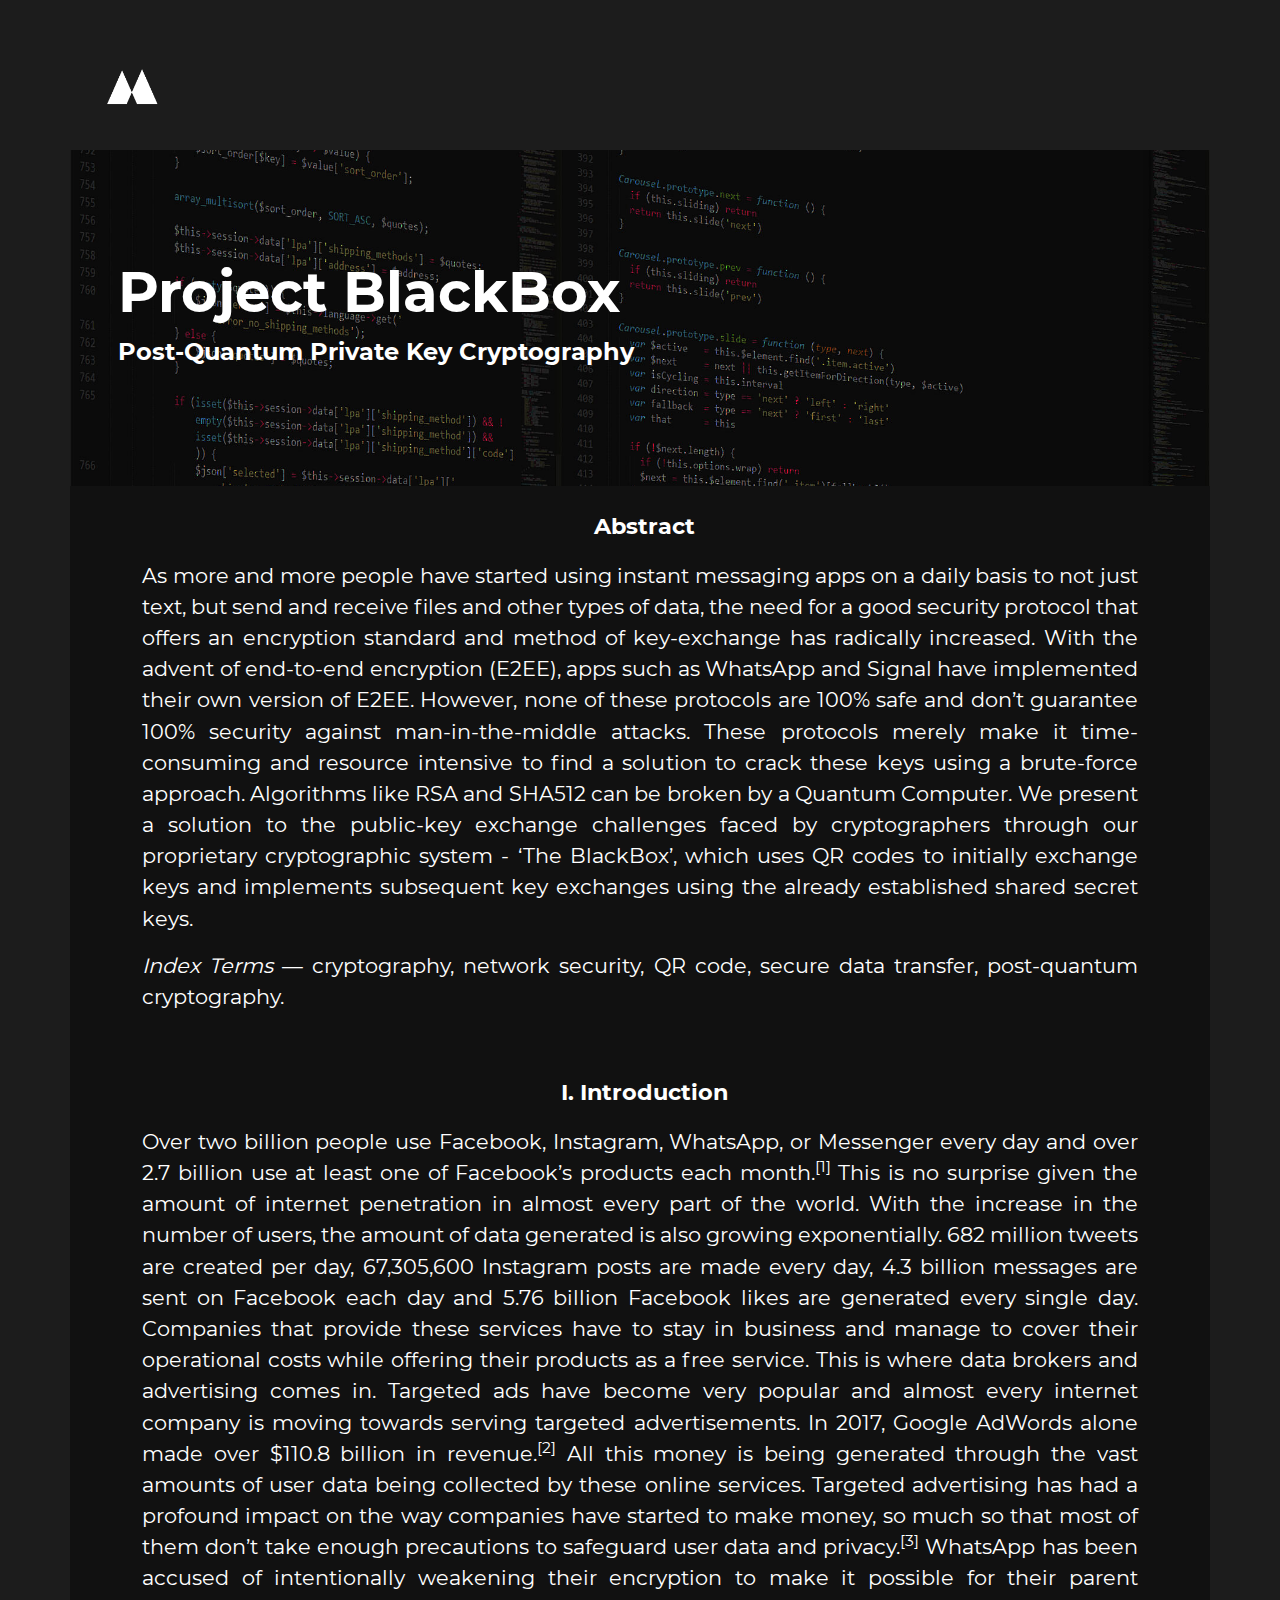
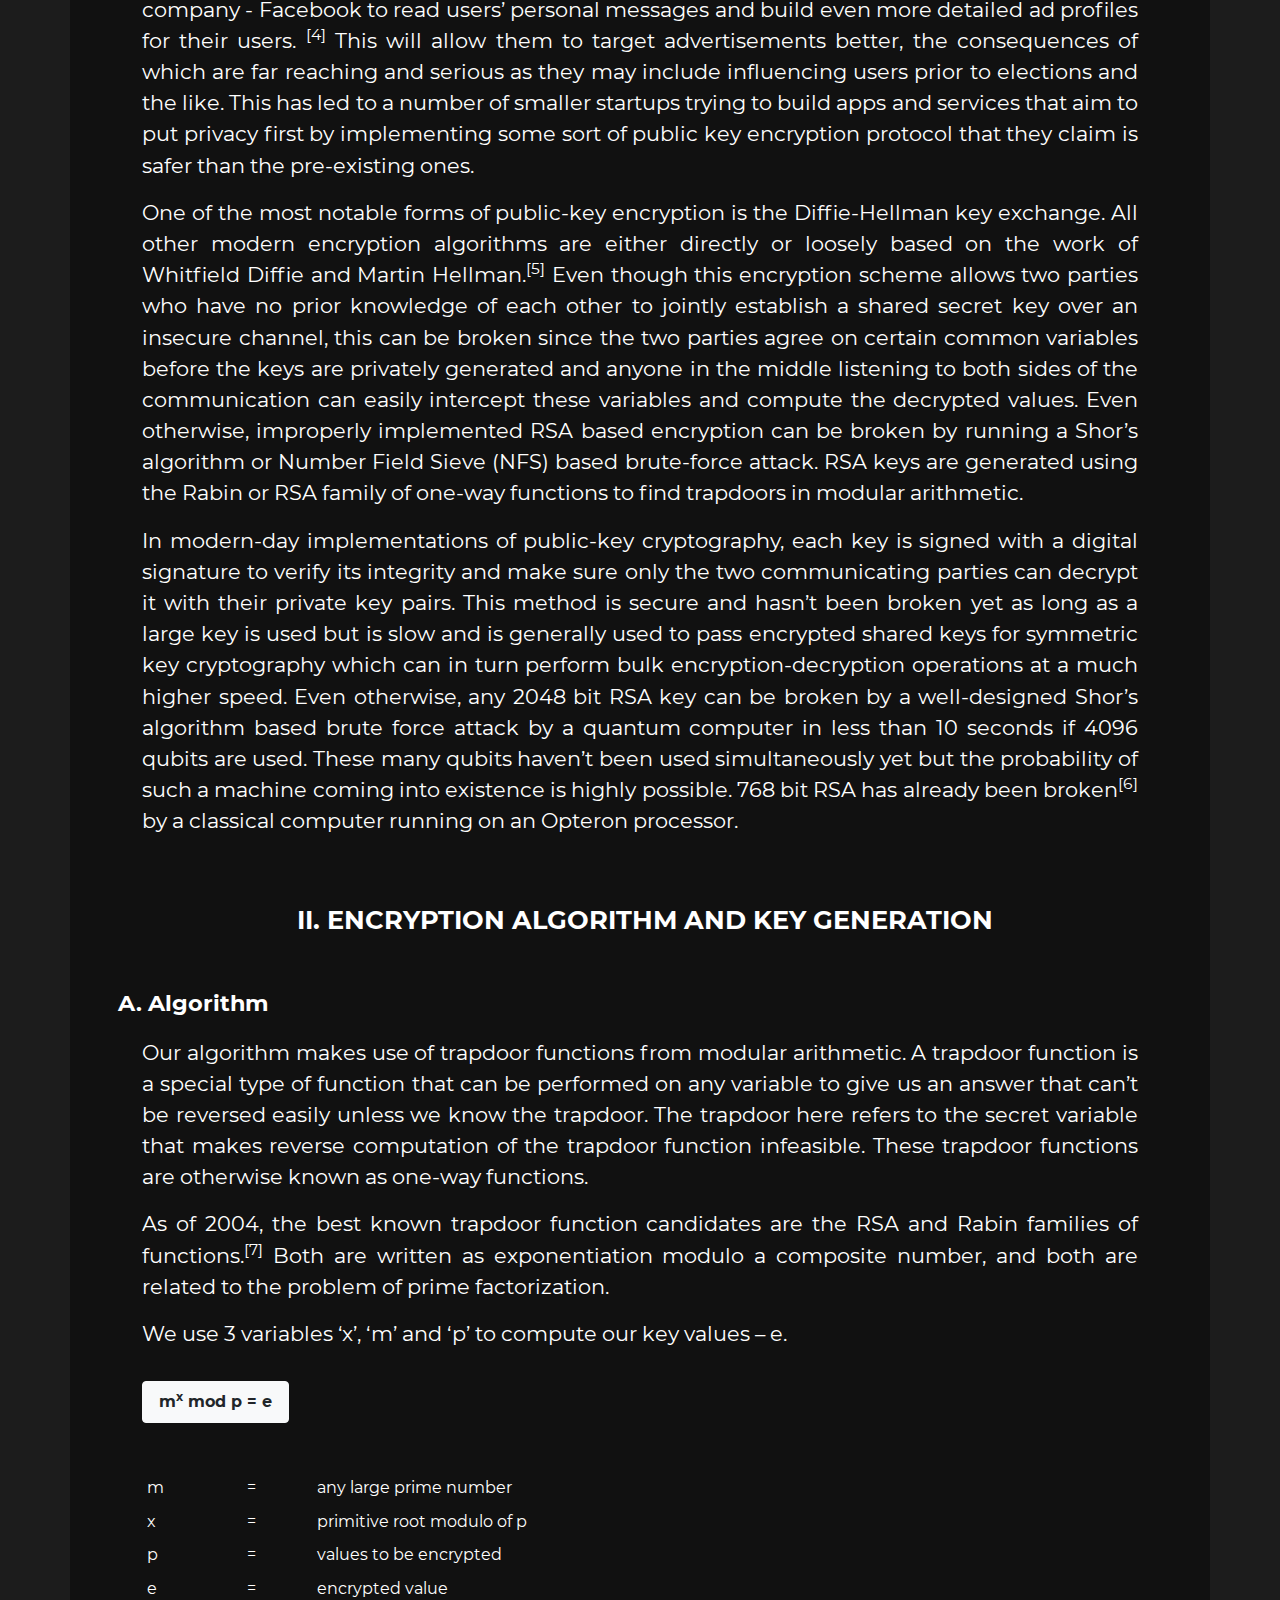
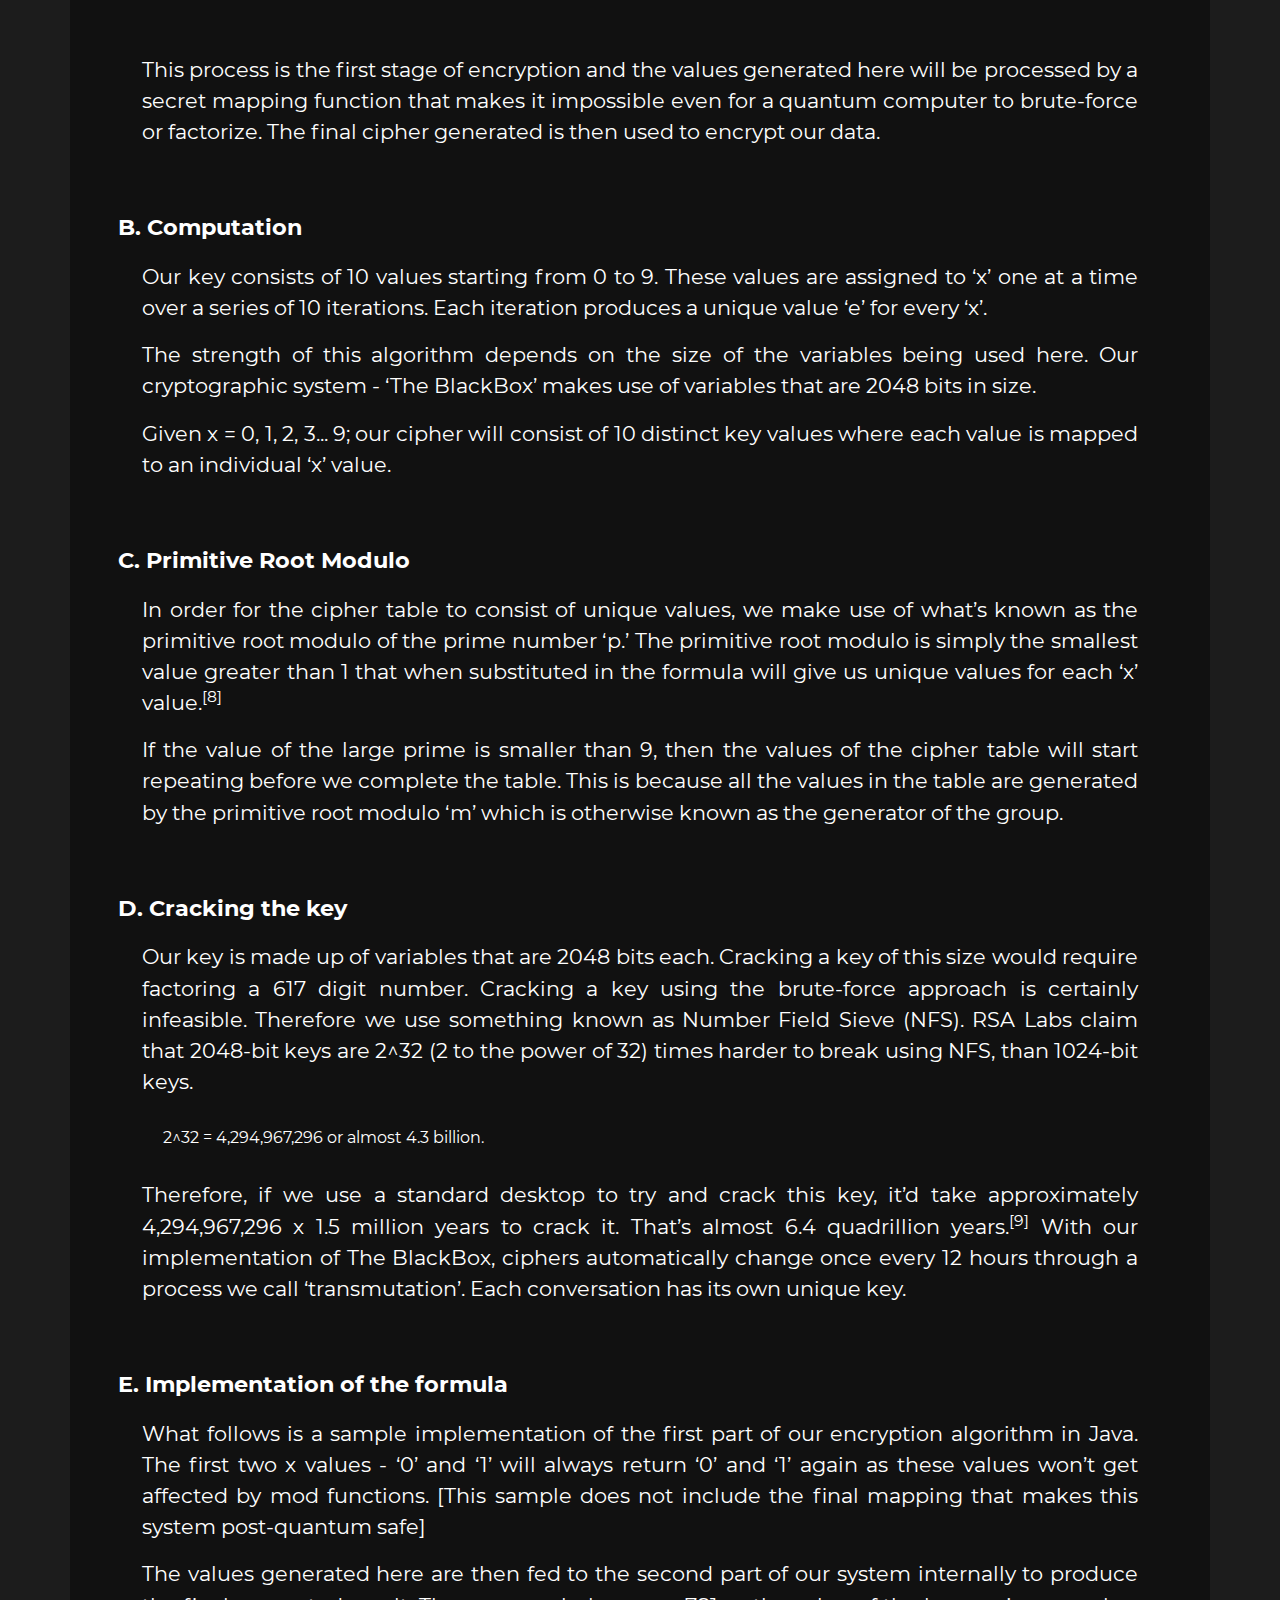
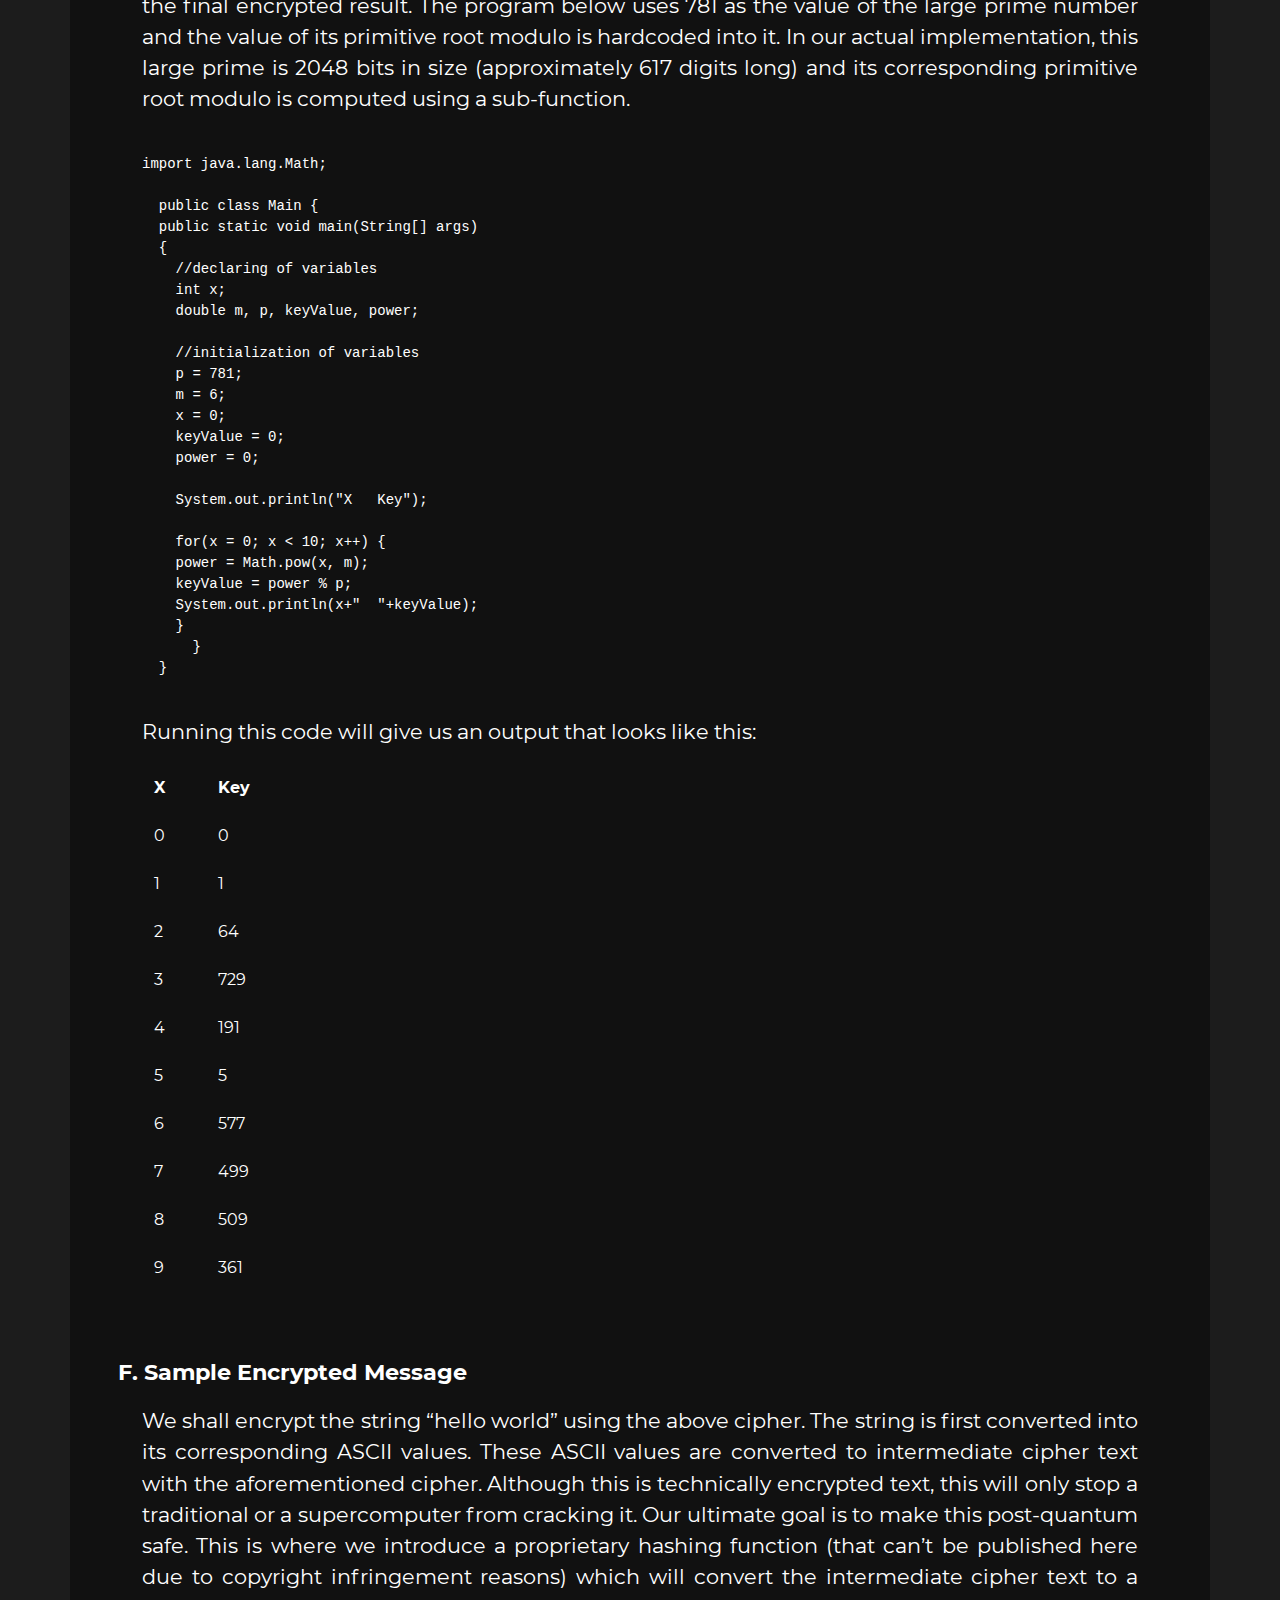
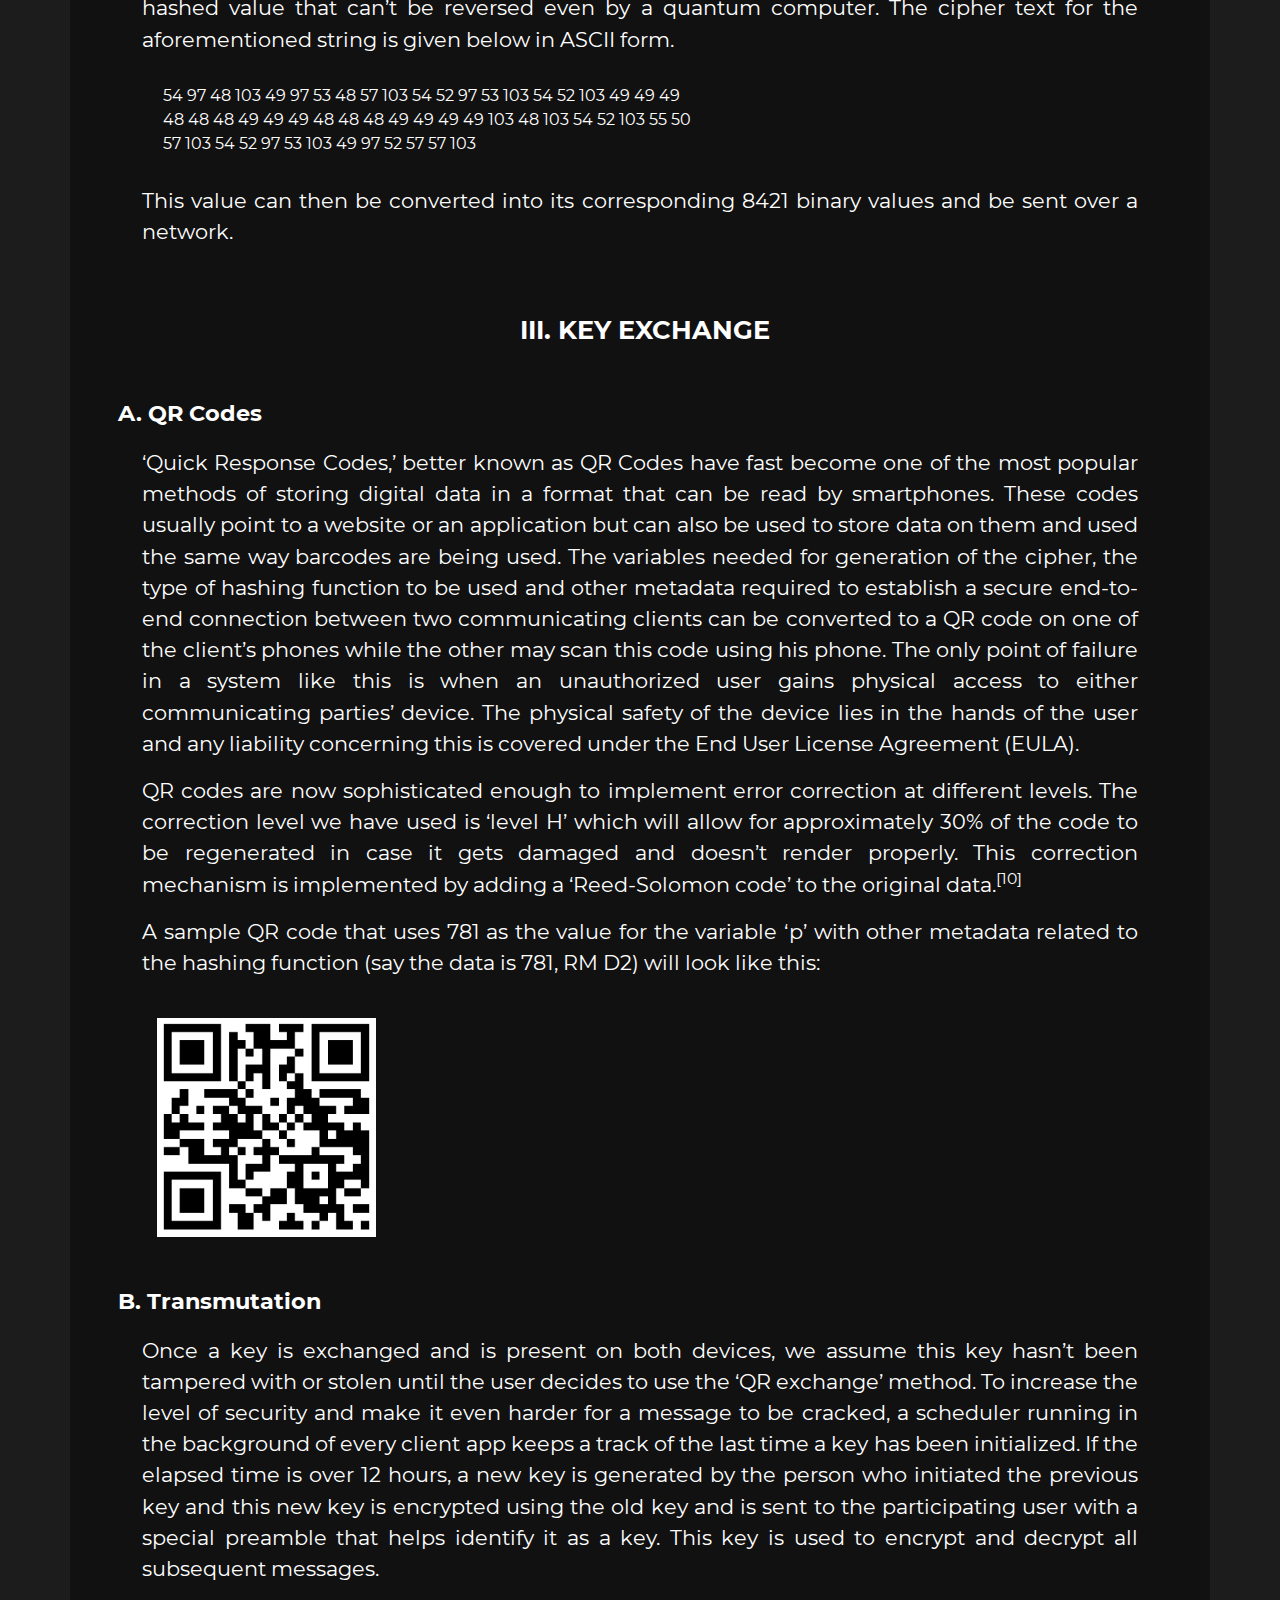
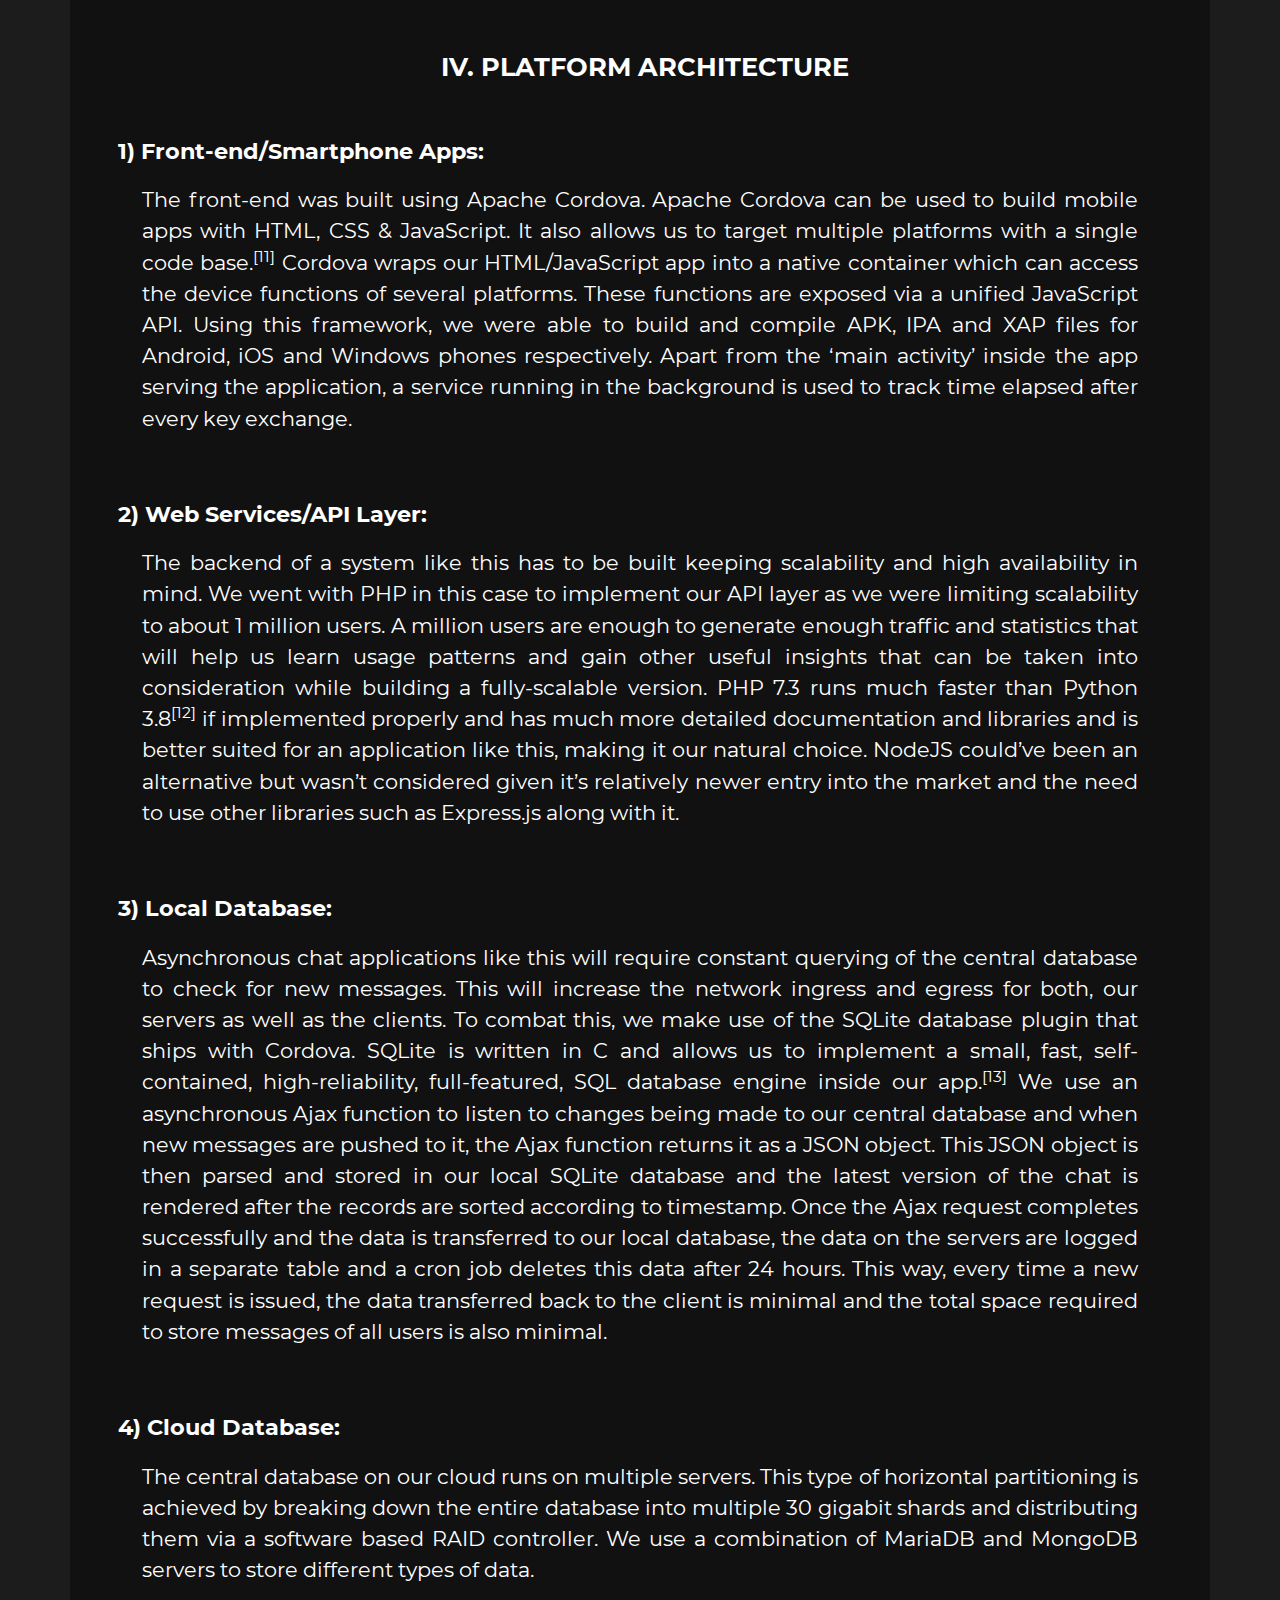
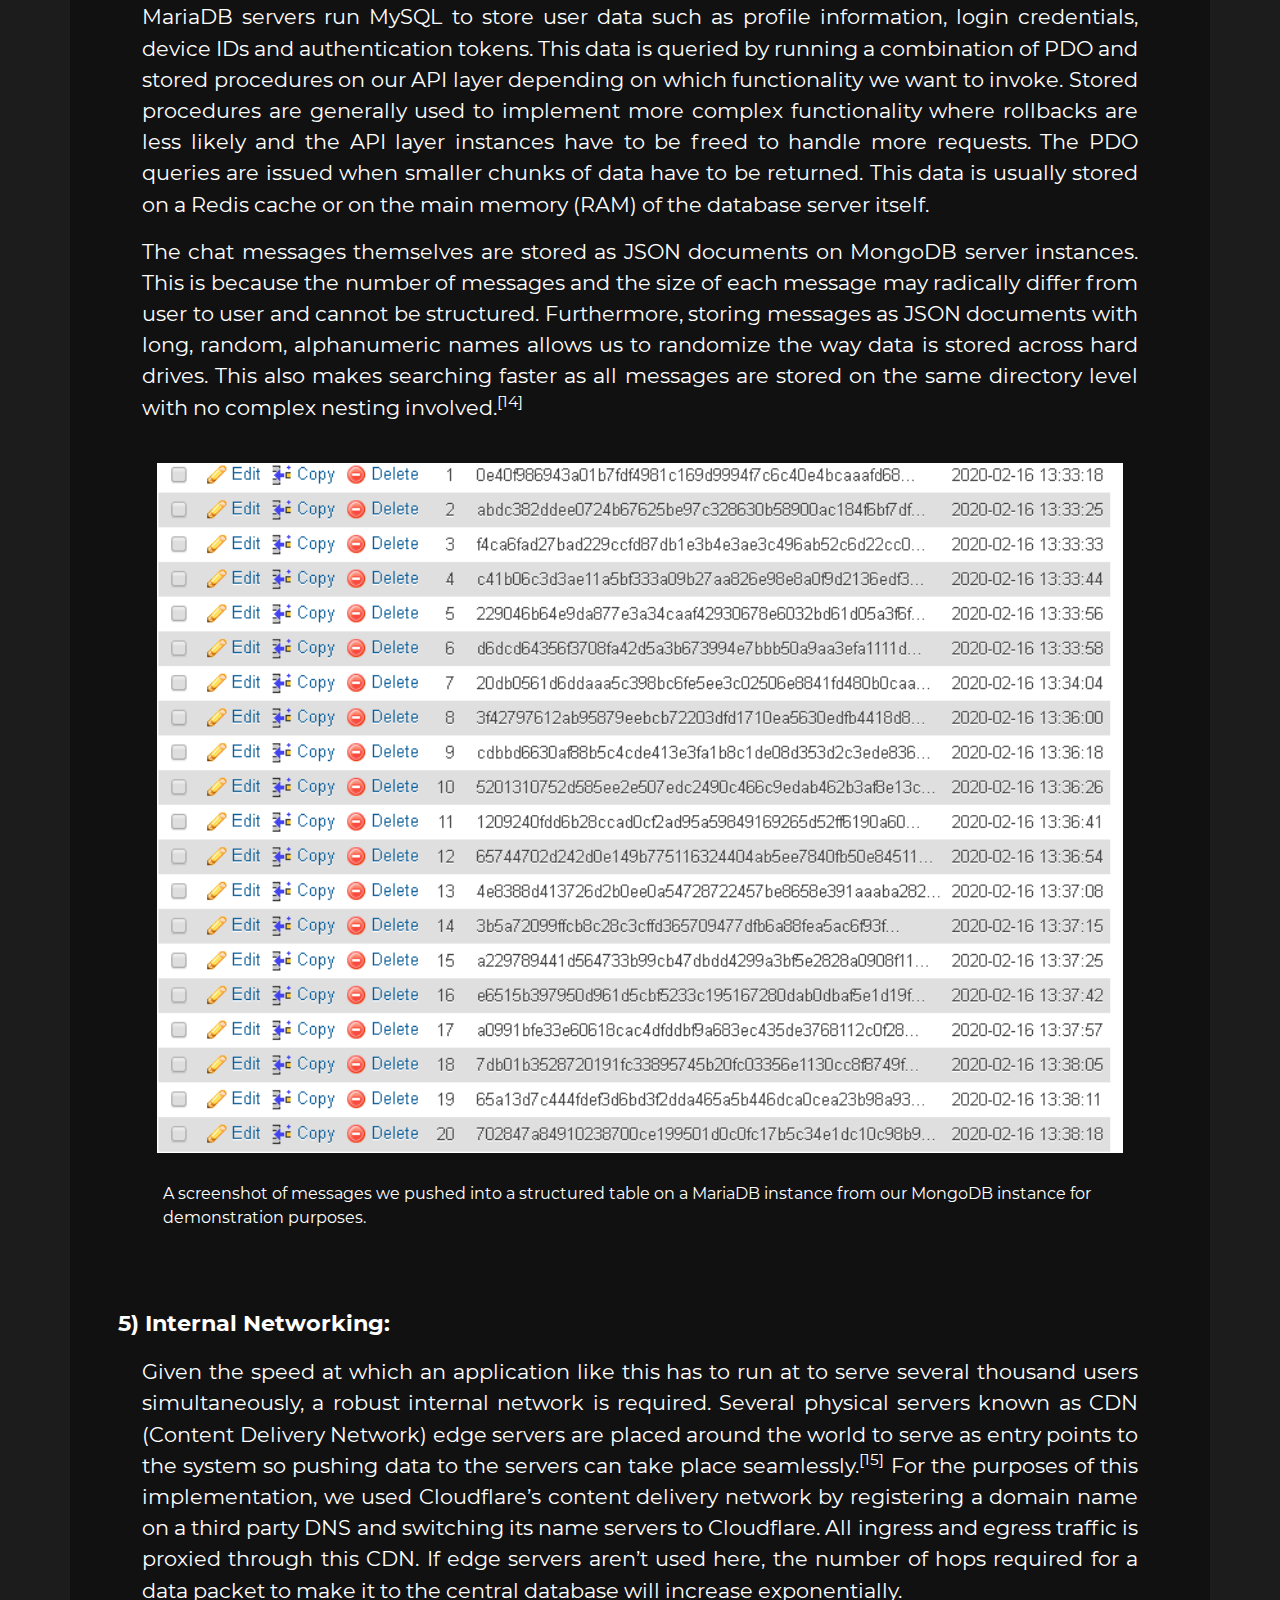
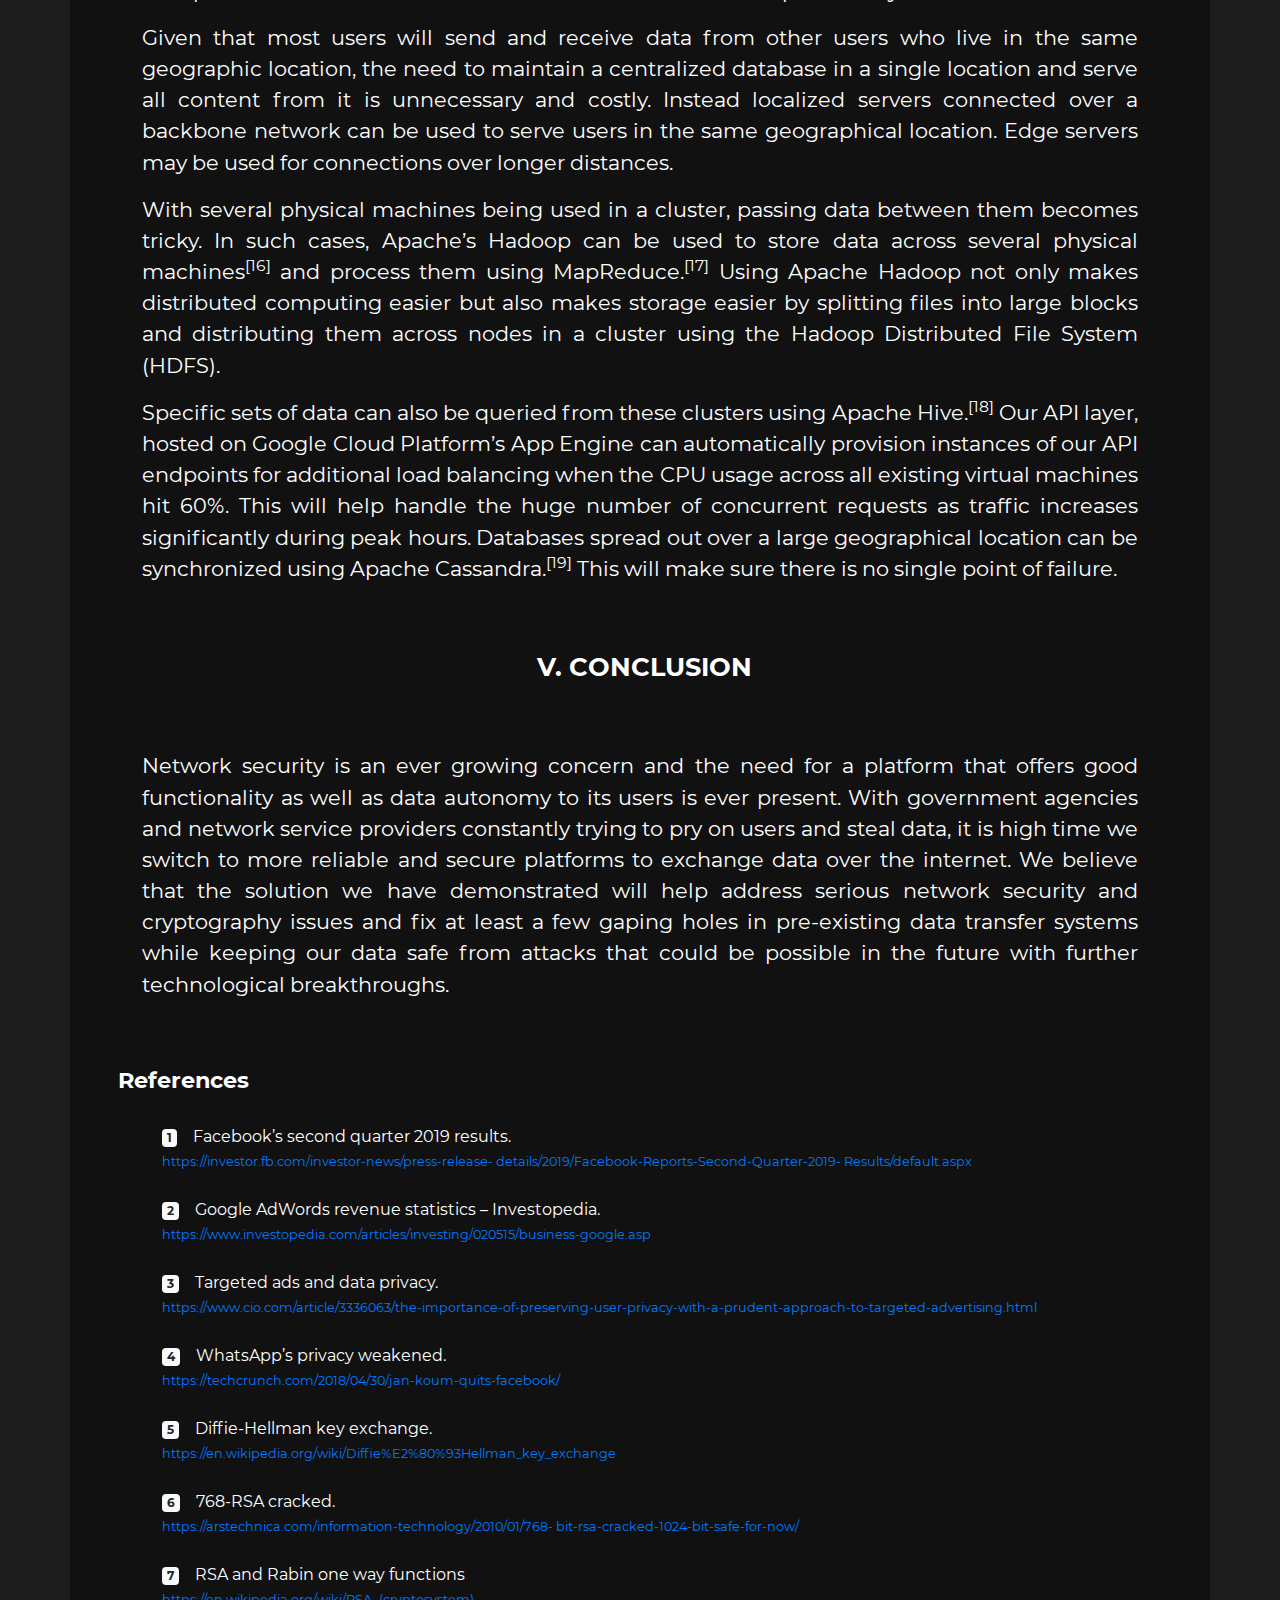
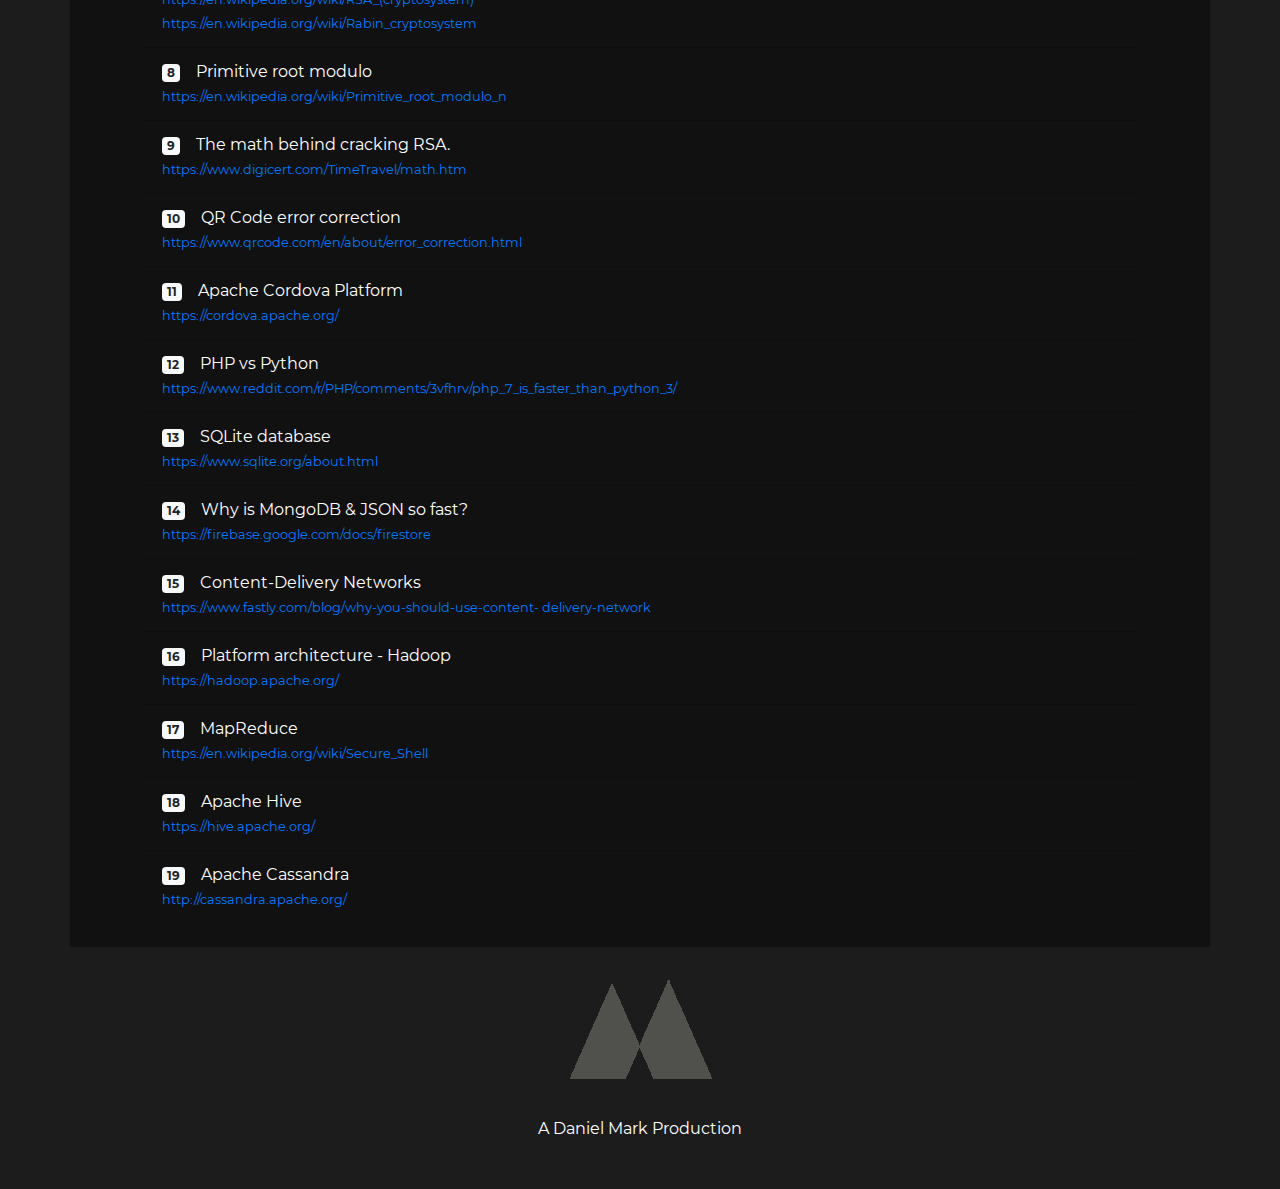
<file: index.html>
<!DOCTYPE html>
<html lang="en">

<head>
  <!-- Required meta tags -->
  <meta charset="utf-8" />
  <meta name="viewport" content="width=device-width, initial-scale=1, shrink-to-fit=no" />

  <meta
    content="The BlackBox is a cryptographic system that uses various techniques including trapdoor functions and forms of deniable encryption to protect digital data while making it impossible for even a supercomputer or a quantum computer to crack the ciphers generated by it."
    name=description>
  <meta
    content="cryptography, encryption, quantum computers, post-quantum cryptography, project blackbox, blackhose file system, danielmarkd, daniel mark, daniel mark website"
    name=keywords>
  <meta content=images/capture.jpg property=og:image>
  <meta content=website property=og:type>
  <meta content=https://blackbox.danielmarkd.com property=og:url>
  <meta content="Project BlackBox" property=og:title>
  <meta
    content="The BlackBox is a cryptographic system that uses various techniques including trapdoor functions and forms of deniable encryption to protect digital data while making it impossible for even a supercomputer or a quantum computer to crack the ciphers generated by it."
    property=og:description>

  <!-- Bootstrap CSS -->
  <link rel="stylesheet" href="https://stackpath.bootstrapcdn.com/bootstrap/4.4.1/css/bootstrap.min.css"
    integrity="sha384-Vkoo8x4CGsO3+Hhxv8T/Q5PaXtkKtu6ug5TOeNV6gBiFeWPGFN9MuhOf23Q9Ifjh" crossorigin="anonymous" />
  <link rel="stylesheet" href="css/styles.css" />

  <title>Project BlackBox</title>
</head>

<body>
  <div class="container-md pl-0 pr-0 spacer-top">
    <!-- Image and text -->
    <nav class="navbar">
      <a class="navbar-brand" href="#">
        <img src="images/logo.png" class="d-inline-block align-top main-logo ml-md-3" alt="Logo" />
      </a>
    </nav>
    <div class="hero-container pl-3 pl-md-5">
      <div class="hero-title">Project BlackBox</div>
      <p>Post-Quantum Private Key Cryptography</p>
    </div>
    <!-- end of hero -->

    <div class="article p-md-4 pt-5 pb-3">
      <div class="container">
        <div class="row pb-3">
          <div class="col pl-4 heading-container text-md-center">
            <span class="heading">Abstract</span>
          </div>
        </div>
      </div>

      <div class="article-body pl-4 pr-4 pl-md-5 pr-md-5">
        <p class="article-para">
          As more and more people have started using instant messaging apps on
          a daily basis to not just text, but send and receive files and other
          types of data, the need for a good security protocol that offers an
          encryption standard and method of key-exchange has radically
          increased. With the advent of end-to-end encryption (E2EE), apps
          such as WhatsApp and Signal have implemented their own version of
          E2EE. However, none of these protocols are 100% safe and don’t
          guarantee 100% security against man-in-the-middle attacks. These
          protocols merely make it time-consuming and resource intensive to
          find a solution to crack these keys using a brute-force approach.
          Algorithms like RSA and SHA512 can be broken by a Quantum Computer.
          We present a solution to the public-key exchange challenges faced by
          cryptographers through our proprietary cryptographic system - ‘The
          BlackBox’, which uses QR codes to initially exchange keys and
          implements subsequent key exchanges using the already established
          shared secret keys.
        </p>

        <p class="article-para">
          <span class="font-italic">Index Terms</span> — cryptography, network
          security, QR code, secure data transfer, post-quantum cryptography.
        </p>
      </div>
    </div>
    <!-- end of article -->

    <div class="article p-md-4 pt-3 pb-3">
      <div class="container">
        <div class="row pb-3">
          <div class="col pl-4 heading-container text-md-center">
            <span class="heading">I. Introduction</span>
          </div>
        </div>
      </div>

      <div class="article-body pl-4 pr-4 pl-md-5 pr-md-5">
        <p class="article-para">
          Over two billion people use Facebook, Instagram, WhatsApp, or
          Messenger every day and over 2.7 billion use at least one of
          Facebook’s products each month.<sup>[1]</sup> This is no surprise
          given the amount of internet penetration in almost every part of the
          world. With the increase in the number of users, the amount of data
          generated is also growing exponentially. 682 million tweets are
          created per day, 67,305,600 Instagram posts are made every day, 4.3
          billion messages are sent on Facebook each day and 5.76 billion
          Facebook likes are generated every single day. Companies that
          provide these services have to stay in business and manage to cover
          their operational costs while offering their products as a free
          service. This is where data brokers and advertising comes in.
          Targeted ads have become very popular and almost every internet
          company is moving towards serving targeted advertisements. In 2017,
          Google AdWords alone made over $110.8 billion in revenue.<sup>[2]</sup>
          All this money is being generated through the vast amounts of user
          data being collected by these online services. Targeted advertising
          has had a profound impact on the way companies have started to make
          money, so much so that most of them don’t take enough precautions to
          safeguard user data and privacy.<sup>[3]</sup> WhatsApp has been
          accused of intentionally weakening their encryption to make it
          possible for their parent company - Facebook to read users’ personal
          messages and build even more detailed ad profiles for their users.
          <sup>[4]</sup> This will allow them to target advertisements better,
          the consequences of which are far reaching and serious as they may
          include influencing users prior to elections and the like. This has
          led to a number of smaller startups trying to build apps and
          services that aim to put privacy first by implementing some sort of
          public key encryption protocol that they claim is safer than the
          pre-existing ones.
        </p>

        <p class="article-para">
          One of the most notable forms of public-key encryption is the
          Diffie-Hellman key exchange. All other modern encryption algorithms
          are either directly or loosely based on the work of Whitfield Diffie
          and Martin Hellman.<sup>[5]</sup> Even though this encryption scheme
          allows two parties who have no prior knowledge of each other to
          jointly establish a shared secret key over an insecure channel, this
          can be broken since the two parties agree on certain common
          variables before the keys are privately generated and anyone in the
          middle listening to both sides of the communication can easily
          intercept these variables and compute the decrypted values. Even
          otherwise, improperly implemented RSA based encryption can be broken
          by running a Shor’s algorithm or Number Field Sieve (NFS) based
          brute-force attack. RSA keys are generated using the Rabin or RSA
          family of one-way functions to find trapdoors in modular arithmetic.
        </p>

        <p class="article-para">
          In modern-day implementations of public-key cryptography, each key
          is signed with a digital signature to verify its integrity and make
          sure only the two communicating parties can decrypt it with their
          private key pairs. This method is secure and hasn’t been broken yet
          as long as a large key is used but is slow and is generally used to
          pass encrypted shared keys for symmetric key cryptography which can
          in turn perform bulk encryption-decryption operations at a much
          higher speed. Even otherwise, any 2048 bit RSA key can be broken by
          a well-designed Shor’s algorithm based brute force attack by a
          quantum computer in less than 10 seconds if 4096 qubits are used.
          These many qubits haven’t been used simultaneously yet but the
          probability of such a machine coming into existence is highly
          possible. 768 bit RSA has already been broken<sup>[6]</sup> by a
          classical computer running on an Opteron processor.
        </p>
      </div>
    </div>
    <!-- end of article -->

    <div class="article p-md-4 pt-5">
      <div class="container">
        <div class="row">
          <div class="col pl-4 heading-container text-md-center">
            <span class="heading-medium">II. ENCRYPTION ALGORITHM AND KEY GENERATION</span>
          </div>
        </div>
      </div>
    </div>
    <!-- end of article -->

    <div class="article p-md-4 pt-3 pb-3">
      <div class="container">
        <div class="row pb-3">
          <div class="col pl-4 heading-container">
            <span class="heading">A. Algorithm</span>
          </div>
        </div>
      </div>

      <div class="article-body pl-4 pr-4 pl-md-5 pr-md-5">
        <p class="article-para">
          Our algorithm makes use of trapdoor functions from modular
          arithmetic. A trapdoor function is a special type of function that
          can be performed on any variable to give us an answer that can’t be
          reversed easily unless we know the trapdoor. The trapdoor here
          refers to the secret variable that makes reverse computation of the
          trapdoor function infeasible. These trapdoor functions are otherwise
          known as one-way functions.
        </p>

        <p class="article-para">
          As of 2004, the best known trapdoor function candidates are the RSA
          and Rabin families of functions.<sup>[7]</sup> Both are written as
          exponentiation modulo a composite number, and both are related to
          the problem of prime factorization.
        </p>

        <p class="article-para">
          We use 3 variables ‘x’, ‘m’ and ‘p’ to compute our key values – e.
        </p>

        <button type="button" class="btn btn-light font-weight-bold mt-3 py-2 px-3">
          m<sup>x</sup> mod p = e
        </button>

        <table class="p-md-0 mt-5 mb-5 table-sm table table-borderless white">
          <tbody>
            <tr>
              <td>m</td>
              <td>=</td>
              <td>any large prime number</td>
            </tr>
            <tr>
              <td>x</td>
              <td>=</td>
              <td>primitive root modulo of p</td>
            </tr>
            <tr>
              <td>p</td>
              <td>=</td>
              <td>values to be encrypted</td>
            </tr>
            <tr>
              <td>e</td>
              <td>=</td>
              <td>encrypted value</td>
            </tr>
          </tbody>
        </table>

        <p class="article-para">
          This process is the first stage of encryption and the values
          generated here will be processed by a secret mapping function that
          makes it impossible even for a quantum computer to brute-force or
          factorize. The final cipher generated is then used to encrypt our
          data.
        </p>
      </div>
    </div>
    <!-- end of article -->

    <div class="article p-md-4 pt-3 pb-3">
      <div class="container">
        <div class="row pb-3">
          <div class="col pl-4 heading-container">
            <span class="heading">B. Computation</span>
          </div>
        </div>
      </div>

      <div class="article-body pl-4 pr-4 pl-md-5 pr-md-5">
        <p class="article-para">
          Our key consists of 10 values starting from 0 to 9. These values are
          assigned to ‘x’ one at a time over a series of 10 iterations. Each
          iteration produces a unique value ‘e’ for every ‘x’.
        </p>

        <p class="article-para">
          The strength of this algorithm depends on the size of the variables
          being used here. Our cryptographic system - ‘The BlackBox’ makes use
          of variables that are 2048 bits in size.
        </p>

        <p class="article-para">
          Given x = 0, 1, 2, 3... 9; our cipher will consist of 10 distinct
          key values where each value is mapped to an individual ‘x’ value.
        </p>
      </div>
    </div>
    <!-- end of article -->

    <div class="article p-md-4 pt-3 pb-3">
      <div class="container">
        <div class="row pb-3">
          <div class="col pl-4 heading-container">
            <span class="heading">C. Primitive Root Modulo</span>
          </div>
        </div>
      </div>

      <div class="article-body pl-4 pr-4 pl-md-5 pr-md-5">
        <p class="article-para">
          In order for the cipher table to consist of unique values, we make
          use of what’s known as the primitive root modulo of the prime number
          ‘p.’ The primitive root modulo is simply the smallest value greater
          than 1 that when substituted in the formula will give us unique
          values for each ‘x’ value.<sup>[8]</sup>
        </p>

        <p class="article-para">
          If the value of the large prime is smaller than 9, then the values
          of the cipher table will start repeating before we complete the
          table. This is because all the values in the table are generated by
          the primitive root modulo ‘m’ which is otherwise known as the
          generator of the group.
        </p>
      </div>
    </div>
    <!-- end of article -->

    <div class="article p-md-4 pt-3 pb-3">
      <div class="container">
        <div class="row pb-3">
          <div class="col pl-4 heading-container">
            <span class="heading">D. Cracking the key</span>
          </div>
        </div>
      </div>

      <div class="article-body pl-4 pr-4 pl-md-5 pr-md-5">
        <p class="article-para">
          Our key is made up of variables that are 2048 bits each. Cracking a
          key of this size would require factoring a 617 digit number.
          Cracking a key using the brute-force approach is certainly
          infeasible. Therefore we use something known as Number Field Sieve
          (NFS). RSA Labs claim that 2048-bit keys are 2^32 (2 to the power of
          32) times harder to break using NFS, than 1024-bit keys.
        </p>

        <p class="article-para alert-link">
          <div class="alert" role="alert">
            2^32 = 4,294,967,296 or almost 4.3 billion.
          </div>
        </p>

        <p class="article-para">
          Therefore, if we use a standard desktop to try and crack this key,
          it’d take approximately 4,294,967,296 x 1.5 million years to crack
          it. That’s almost 6.4 quadrillion years.<sup>[9]</sup> With our implementation
          of The BlackBox, ciphers automatically change once every 12 hours
          through a process we call ‘transmutation’. Each conversation has its
          own unique key.
        </p>
      </div>
    </div>
    <!-- end of article -->

    <div class="article p-md-4 pt-3 pb-3">
      <div class="container">
        <div class="row pb-3">
          <div class="col pl-4 heading-container">
            <span class="heading">E. Implementation of the formula</span>
          </div>
        </div>
      </div>

      <div class="article-body pl-4 pr-4 pl-md-5 pr-md-5">
        <p class="article-para">
          What follows is a sample implementation of the first part of our encryption algorithm in Java. The first two x
          values - ‘0’ and ‘1’ will always return ‘0’ and ‘1’ again as these values won’t get affected by mod functions.
          [This sample does not include the final mapping that makes this system post-quantum safe]
        </p>


        <p class="article-para">
          The values generated here are then fed to the second part of our system internally to produce the final
          encrypted result. The program below uses 781 as the value of the large prime number and the value of its
          primitive root modulo is hardcoded into it. In our actual implementation, this large prime is 2048 bits in
          size (approximately 617 digits long) and its corresponding primitive root modulo is computed using a
          sub-function.
        </p>

        <br>

        <pre class="white">
import java.lang.Math;

  public class Main {
  public static void main(String[] args)    
  {
    //declaring of variables
    int x;
    double m, p, keyValue, power;

    //initialization of variables
    p = 781;
    m = 6;
    x = 0;
    keyValue = 0;
    power = 0;
      
    System.out.println("X   Key");
      
    for(x = 0; x < 10; x++) {
    power = Math.pow(x, m);
    keyValue = power % p;
    System.out.println(x+"  "+keyValue);
    }
      }
  }

</pre>

        <p class="article-para">
          Running this code will give us an output that looks like this:
        </p>

        <table class="table table-borderless white col-2">
          <thead>
            <tr>
              <th>X</th>
              <th>Key</th>
            </tr>
          </thead>
          <tbody>
            <tr>
              <td>0</td>
              <td>0</td>
            </tr>
            <tr>
              <td>1</td>
              <td>1</td>
            </tr>
            <tr>
              <td>2</td>
              <td>64</td>
            </tr>
            <tr>
              <td>3</td>
              <td>729</td>
            </tr>
            <tr>
              <td>4</td>
              <td>191</td>
            </tr>
            <tr>
              <td>5</td>
              <td>5</td>
            </tr>
            <tr>
              <td>6</td>
              <td>577</td>
            </tr>
            <tr>
              <td>7</td>
              <td>499</td>
            </tr>
            <tr>
              <td>8</td>
              <td>509</td>
            </tr>
            <tr>
              <td>9</td>
              <td>361</td>
            </tr>
          </tbody>
        </table>
      </div>
    </div>
    <!-- end of article -->

    <div class="article p-md-4 pt-3 pb-3">
      <div class="container">
        <div class="row pb-3">
          <div class="col pl-4 heading-container">
            <span class="heading">F. Sample Encrypted Message</span>
          </div>
        </div>
      </div>

      <div class="article-body pl-4 pr-4 pl-md-5 pr-md-5">
        <p class="article-para">
          We shall encrypt the string “hello world” using the above cipher. The string is first converted into its
          corresponding ASCII values. These ASCII values are converted to intermediate cipher text with the
          aforementioned cipher. Although this is technically encrypted text, this will only stop a traditional or a
          supercomputer from cracking it. Our ultimate goal is to make this post-quantum safe. This is where we
          introduce a proprietary hashing function (that can’t be published here due to copyright infringement reasons)
          which will convert the intermediate cipher text to a hashed value that can’t be reversed even by a quantum
          computer. The cipher text for the aforementioned string is given below in ASCII form.
        </p>

        <p class="article-para alert-link">
          <div class="alert col-md-7" role="alert">
            54 97 48 103 49 97 53 48 57 103 54 52 97 53 103 54 52 103 49 49 49 48 48 48 49 49 49 48 48 48 49 49 49 49
            103 48 103 54 52 103 55 50 57 103 54 52 97 53 103 49 97 52 57 57 103
          </div>
        </p>

        <p class="article-para">
          This value can then be converted into its corresponding 8421 binary values and be sent over a network.
        </p>
      </div>
    </div>
    <!-- end of article -->

    <div class="article p-md-4 pt-5">
      <div class="container">
        <div class="row">
          <div class="col pl-4 heading-container text-md-center">
            <span class="heading-medium">III. KEY EXCHANGE</span>
          </div>
        </div>
      </div>
    </div>
    <!-- end of article -->

    <div class="article p-md-4 pt-3 pb-3">
      <div class="container">
        <div class="row pb-3">
          <div class="col pl-4 heading-container">
            <span class="heading">A. QR Codes</span>
          </div>
        </div>
      </div>

      <div class="article-body pl-4 pr-4 pl-md-5 pr-md-5">
        <p class="article-para">
          ‘Quick Response Codes,’ better known as QR Codes have fast become one of the most popular methods of storing
          digital data in a format that can be read by smartphones. These codes usually point to a website or an
          application but can also be used to store data on them and used the same way barcodes are being used. The
          variables needed for generation of the cipher, the type of hashing function to be used and other metadata
          required to establish a secure end-to-end connection between two communicating clients can be converted to a
          QR code on one of the client’s phones while the other may scan this code using his phone. The only point of
          failure in a system like this is when an unauthorized user gains physical access to either communicating
          parties’ device. The physical safety of the device lies in the hands of the user and any liability concerning
          this is covered under the End User License Agreement (EULA).
        </p>

        <p class="article-para">
          QR codes are now sophisticated enough to implement error correction at different levels. The correction level
          we have used is ‘level H’ which will allow for approximately 30% of the code to be regenerated in case it gets
          damaged and doesn’t render properly. This correction mechanism is implemented by adding a ‘Reed-Solomon code’
          to the original data.<sup>[10]</sup>
        </p>

        <p class="article-para">
          A sample QR code that uses 781 as the value for the variable ‘p’ with other metadata related to the hashing
          function (say the data is 781, RM D2) will look like this:
        </p>

        <img src="images/qr.png" alt="QR Code" class="mt-4 col-6 col-md-3 qr-code">
      </div>
    </div>
    <!-- end of article -->

    <div class="article p-md-4 pt-3 pb-3">
      <div class="container">
        <div class="row pb-3">
          <div class="col pl-4 heading-container">
            <span class="heading">B. Transmutation</span>
          </div>
        </div>
      </div>

      <div class="article-body pl-4 pr-4 pl-md-5 pr-md-5">
        <p class="article-para">
          Once a key is exchanged and is present on both devices, we assume this key hasn’t been tampered with or stolen
          until the user decides to use the ‘QR exchange’ method. To increase the level of security and make it even
          harder for a message to be cracked, a scheduler running in the background of every client app keeps a track of
          the last time a key has been initialized. If the elapsed time is over 12 hours, a new key is generated by the
          person who initiated the previous key and this new key is encrypted using the old key and is sent to the
          participating user with a special preamble that helps identify it as a key. This key is used to encrypt and
          decrypt all subsequent messages.
        </p>
      </div>
    </div>
    <!-- end of article -->

    <div class="article p-md-4 pt-5">
      <div class="container">
        <div class="row">
          <div class="col pl-4 heading-container text-md-center">
            <span class="heading-medium">IV. PLATFORM ARCHITECTURE</span>
          </div>
        </div>
      </div>
    </div>

    <div class="article p-md-4 pt-3 pb-3">
      <div class="container">
        <div class="row pb-3">
          <div class="col pl-4 heading-container">
            <span class="heading">1) Front-end/Smartphone Apps:</span>
          </div>
        </div>
      </div>

      <div class="article-body pl-4 pr-4 pl-md-5 pr-md-5">
        <p class="article-para">
          The front-end was built using Apache Cordova. Apache Cordova can be used to build mobile apps with HTML, CSS &
          JavaScript. It also allows us to target multiple platforms with a single code base.<sup>[11]</sup> Cordova
          wraps our HTML/JavaScript app into a native container which can access the device functions of several
          platforms. These functions are exposed via a unified JavaScript API. Using this framework, we were able to
          build and compile APK, IPA and XAP files for Android, iOS and Windows phones respectively. Apart from the
          ‘main activity’ inside the app serving the application, a service running in the background is used to track
          time elapsed after every key exchange.
        </p>
      </div>
    </div>
    <!-- end of article -->

    <div class="article p-md-4 pt-3 pb-3">
      <div class="container">
        <div class="row pb-3">
          <div class="col pl-4 heading-container">
            <span class="heading">2) Web Services/API Layer:</span>
          </div>
        </div>
      </div>

      <div class="article-body pl-4 pr-4 pl-md-5 pr-md-5">
        <p class="article-para">
          The backend of a system like this has to be built keeping scalability and high availability in mind. We went
          with PHP in this case to implement our API layer as we were limiting scalability to about 1 million users. A
          million users are enough to generate enough traffic and statistics that will help us learn usage patterns and
          gain other useful insights that can be taken into consideration while building a fully-scalable version. PHP
          7.3 runs much faster than Python 3.8<sup>[12]</sup> if implemented properly and has much more detailed
          documentation and libraries and is better suited for an application like this, making it our natural choice.
          NodeJS could’ve been an alternative but wasn’t considered given it’s relatively newer entry into the market
          and the need to use other libraries such as Express.js along with it.
        </p>
      </div>
    </div>
    <!-- end of article -->

    <div class="article p-md-4 pt-3 pb-3">
      <div class="container">
        <div class="row pb-3">
          <div class="col pl-4 heading-container">
            <span class="heading">3) Local Database:</span>
          </div>
        </div>
      </div>

      <div class="article-body pl-4 pr-4 pl-md-5 pr-md-5">
        <p class="article-para">
          Asynchronous chat applications like this will require constant querying of the central database to check for
          new messages. This will increase the network ingress and egress for both, our servers as well as the clients.
          To combat this, we make use of the SQLite database plugin that ships with Cordova. SQLite is written in C and
          allows us to implement a small, fast, self-contained, high-reliability, full-featured, SQL database engine
          inside our app.<sup>[13]</sup> We use an asynchronous Ajax function to listen to changes being made to our
          central database and when new messages are pushed to it, the Ajax function returns it as a JSON object. This
          JSON object is then parsed and stored in our local SQLite database and the latest version of the chat is
          rendered after the records are sorted according to timestamp. Once the Ajax request completes successfully and
          the data is transferred to our local database, the data on the servers are logged in a separate table and a
          cron job deletes this data after 24 hours. This way, every time a new request is issued, the data transferred
          back to the client is minimal and the total space required to store messages of all users is also minimal.
        </p>
      </div>
    </div>
    <!-- end of article -->

    <div class="article p-md-4 pt-3 pb-3">
      <div class="container">
        <div class="row pb-3">
          <div class="col pl-4 heading-container">
            <span class="heading">4) Cloud Database:</span>
          </div>
        </div>
      </div>

      <div class="article-body pl-4 pr-4 pl-md-5 pr-md-5">
        <p class="article-para">
          The central database on our cloud runs on multiple servers. This type of horizontal partitioning is achieved
          by breaking down the entire database into multiple 30 gigabit shards and distributing them via a software
          based RAID controller. We use a combination of MariaDB and MongoDB servers to store different types of data.
        </p>

        <p class="article-para">
          MariaDB servers run MySQL to store user data such as profile information, login credentials, device IDs and
          authentication tokens. This data is queried by running a combination of PDO and stored procedures on our API
          layer depending on which functionality we want to invoke. Stored procedures are generally used to implement
          more complex functionality where rollbacks are less likely and the API layer instances have to be freed to
          handle more requests. The PDO queries are issued when smaller chunks of data have to be returned. This data is
          usually stored on a Redis cache or on the main memory (RAM) of the database server itself.
        </p>

        <p class="article-para">
          The chat messages themselves are stored as JSON documents on MongoDB server instances. This is because the
          number of messages and the size of each message may radically differ from user to user and cannot be
          structured. Furthermore, storing messages as JSON documents with long, random, alphanumeric names allows us to
          randomize the way data is stored across hard drives. This also makes searching faster as all messages are
          stored on the same directory level with no complex nesting involved.<sup>[14]</sup>
        </p>

        <img src="images/db.png" alt="Database" class="mt-4 col-12">
        <p class="article-para alert-link">
          <div class="alert" role="alert">
            A screenshot of messages we pushed into a structured table on a MariaDB instance from our MongoDB instance
            for demonstration purposes.
          </div>
        </p>
      </div>
    </div>
    <!-- end of article -->

    <div class="article p-md-4 pt-3 pb-3">
      <div class="container">
        <div class="row pb-3">
          <div class="col pl-4 heading-container">
            <span class="heading">5) Internal Networking:</span>
          </div>
        </div>
      </div>

      <div class="article-body pl-4 pr-4 pl-md-5 pr-md-5">
        <p class="article-para">
          Given the speed at which an application like this has to run at to serve several thousand users
          simultaneously, a robust internal network is required. Several physical servers known as CDN (Content Delivery
          Network) edge servers are placed around the world to serve as entry points to the system so pushing data to
          the servers can take place seamlessly.<sup>[15]</sup> For the purposes of this implementation, we used
          Cloudflare’s content delivery network by registering a domain name on a third party DNS and switching its name
          servers to Cloudflare. All ingress and egress traffic is proxied through this CDN. If edge servers aren’t used
          here, the number of hops required for a data packet to make it to the central database will increase
          exponentially.
        </p>

        <p class="article-para">
          Given that most users will send and receive data from other users who live in the same geographic location,
          the need to maintain a centralized database in a single location and serve all content from it is unnecessary
          and costly. Instead localized servers connected over a backbone network can be used to serve users in the same
          geographical location. Edge servers may be used for connections over longer distances.
        </p>

        <p class="article-para">
          With several physical machines being used in a cluster, passing data between them becomes tricky. In such
          cases, Apache’s Hadoop can be used to store data across several physical machines<sup>[16]</sup> and process
          them using MapReduce.<sup>[17]</sup> Using Apache Hadoop not only makes distributed computing easier but also
          makes storage easier by splitting files into large blocks and distributing them across nodes in a cluster
          using the Hadoop Distributed File System (HDFS).
        </p>

        <p class="article-para">
          Specific sets of data can also be queried from these clusters using Apache Hive.<sup>[18]</sup> Our API layer,
          hosted on Google Cloud Platform’s App Engine can automatically provision instances of our API endpoints for
          additional load balancing when the CPU usage across all existing virtual machines hit 60%. This will help
          handle the huge number of concurrent requests as traffic increases significantly during peak hours. Databases
          spread out over a large geographical location can be synchronized using Apache Cassandra.<sup>[19]</sup> This
          will make sure there is no single point of failure.
        </p>


      </div>
    </div>
    <!-- end of article -->

    <div class="article p-md-4 pt-3 pb-3">
      <div class="container">
        <div class="row pb-3">
          <div class="col pl-4 heading-container text-md-center">
            <span class="heading-medium">V. CONCLUSION</span>
          </div>
        </div>
      </div>
    </div>

    <div class="article p-md-4 pt-3 pb-3">
      <div class="article-body pl-4 pr-4 pl-md-5 pr-md-5">
        <p class="article-para">
          Network security is an ever growing concern and the need for a platform that offers good functionality as well
          as data autonomy to its users is ever present. With government agencies and network service providers
          constantly trying to pry on users and steal data, it is high time we switch to more reliable and secure
          platforms to exchange data over the internet. We believe that the solution we have demonstrated will help
          address serious network security and cryptography issues and fix at least a few gaping holes in pre-existing
          data transfer systems while keeping our data safe from attacks that could be possible in the future with
          further technological breakthroughs.
        </p>
      </div>
    </div>
    <!-- end of article -->

    <div class="article p-md-4 pt-3 pb-3">
      <div class="container">
        <div class="row pb-3">
          <div class="col pl-4 heading-container">
            <span class="heading">References</span>
          </div>
        </div>
      </div>

      <div class="article-body pl-4 pr-4 pl-md-5 pr-md-5">
        <ul class="list-group list-group-flush">
          <li class="list-group-item">
            <span class="badge badge-light mr-3">1</span>Facebook’s second quarter 2019 results.
            <br>
            <small>
              <a
                href="https://investor.fb.com/investor-news/press-release-	details/2019/Facebook-Reports-Second-Quarter-2019-Results/default.aspx">
                https://investor.fb.com/investor-news/press-release- details/2019/Facebook-Reports-Second-Quarter-2019-
                Results/default.aspx</a>
            </small>
          </li>

          <li class="list-group-item">
            <span class="badge badge-light mr-3">2</span>Google AdWords revenue statistics – Investopedia.
            <br>
            <small>
              <a href="https://www.investopedia.com/articles/investing/020515/business-google.asp">
                https://www.investopedia.com/articles/investing/020515/business-google.asp</a>
            </small>
          </li>

          <li class="list-group-item">
            <span class="badge badge-light mr-3">3</span>Targeted ads and data privacy.
            <br>
            <small>
              <a
                href="https://www.cio.com/article/3336063/the-importance-of-preserving-user-privacy-with-a-prudent-approach-to-targeted-advertising.html">
                https://www.cio.com/article/3336063/the-importance-of-preserving-user-privacy-with-a-prudent-approach-to-targeted-advertising.html</a>
            </small>
          </li>

          <li class="list-group-item">
            <span class="badge badge-light mr-3">4</span>WhatsApp’s privacy weakened.
            <br>
            <small>
              <a href="https://techcrunch.com/2018/04/30/jan-koum-quits-facebook/">
                https://techcrunch.com/2018/04/30/jan-koum-quits-facebook/</a>
            </small>
          </li>

          <li class="list-group-item">
            <span class="badge badge-light mr-3">5</span>Diffie-Hellman key exchange.
            <br>
            <small>
              <a href="https://en.wikipedia.org/wiki/Diffie%E2%80%93Hellman_key_exchange">
                https://en.wikipedia.org/wiki/Diffie%E2%80%93Hellman_key_exchange</a>
            </small>
          </li>

          <li class="list-group-item">
            <span class="badge badge-light mr-3">6</span>768-RSA cracked.
            <br>
            <small>
              <a
                href="https://arstechnica.com/information-technology/2010/01/768-bit-rsa-cracked-1024-bit-safe-for-now/">
                https://arstechnica.com/information-technology/2010/01/768- bit-rsa-cracked-1024-bit-safe-for-now/</a>
            </small>
          </li>

          <li class="list-group-item">
            <span class="badge badge-light mr-3">7</span>RSA and Rabin one way functions
            <br>
            <small>
              <a href="https://en.wikipedia.org/wiki/RSA_(cryptosystem)">
                https://en.wikipedia.org/wiki/RSA_(cryptosystem)</a>
            </small>
            <br>
            <small>
              <a href="https://en.wikipedia.org/wiki/Rabin_cryptosystem">
                https://en.wikipedia.org/wiki/Rabin_cryptosystem</a>
            </small>
          </li>

          <li class="list-group-item">
            <span class="badge badge-light mr-3">8</span>Primitive root modulo
            <br>
            <small>
              <a href="https://en.wikipedia.org/wiki/Primitive_root_modulo_n">
                https://en.wikipedia.org/wiki/Primitive_root_modulo_n</a>
            </small>
          </li>

          <li class="list-group-item">
            <span class="badge badge-light mr-3">9</span>The math behind cracking RSA.
            <br>
            <small>
              <a href="https://www.digicert.com/TimeTravel/math.htm">
                https://www.digicert.com/TimeTravel/math.htm</a>
            </small>
          </li>

          <li class="list-group-item">
            <span class="badge badge-light mr-3">10</span>QR Code error correction
            <br>
            <small>
              <a href="https://www.qrcode.com/en/about/error_correction.html">
                https://www.qrcode.com/en/about/error_correction.html</a>
            </small>
          </li>

          <li class="list-group-item">
            <span class="badge badge-light mr-3">11</span>Apache Cordova Platform
            <br>
            <small>
              <a href="https://cordova.apache.org/">
                https://cordova.apache.org/</a>
            </small>
          </li>

          <li class="list-group-item">
            <span class="badge badge-light mr-3">12</span>PHP vs Python
            <br>
            <small>
              <a href="https://www.reddit.com/r/PHP/comments/3vfhrv/php_7_is_faster_than_python_3/">
                https://www.reddit.com/r/PHP/comments/3vfhrv/php_7_is_faster_than_python_3/</a>
            </small>
          </li>

          <li class="list-group-item">
            <span class="badge badge-light mr-3">13</span>SQLite database
            <br>
            <small>
              <a href="https://www.sqlite.org/about.html">
                https://www.sqlite.org/about.html</a>
            </small>
          </li>

          <li class="list-group-item">
            <span class="badge badge-light mr-3">14</span>Why is MongoDB & JSON so fast?
            <br>
            <small>
              <a href="https://firebase.google.com/docs/firestore">
                https://firebase.google.com/docs/firestore</a>
            </small>
          </li>

          <li class="list-group-item">
            <span class="badge badge-light mr-3">15</span>Content-Delivery Networks
            <br>
            <small>
              <a href="https://www.fastly.com/blog/why-you-should-use-content-	delivery-network">
                https://www.fastly.com/blog/why-you-should-use-content- delivery-network</a>
            </small>
          </li>

          <li class="list-group-item">
            <span class="badge badge-light mr-3">16</span>Platform architecture - Hadoop
            <br>
            <small>
              <a href="https://hadoop.apache.org/">
                https://hadoop.apache.org/</a>
            </small>
          </li>

          <li class="list-group-item">
            <span class="badge badge-light mr-3">17</span>MapReduce
            <br>
            <small>
              <a href="https://en.wikipedia.org/wiki/Secure_Shell">
                https://en.wikipedia.org/wiki/Secure_Shell</a>
            </small>
          </li>

          <li class="list-group-item">
            <span class="badge badge-light mr-3">18</span>Apache Hive
            <br>
            <small>
              <a href="https://hive.apache.org/">
                https://hive.apache.org/</a>
            </small>
          </li>

          <li class="list-group-item">
            <span class="badge badge-light mr-3">19</span>Apache Cassandra
            <br>
            <small>
              <a href="http://cassandra.apache.org/">
                http://cassandra.apache.org/</a>
            </small>
          </li>
        </ul>
      </div>
    </div>
    <!-- end of article -->
  </div>

  <div class="container pb-5">
    <a href="https://danielmarkd.com" target="_blank" class="white">
      <div class="row text-center">
        <div class="col-12">

          <img src="images/logo-grey.png" alt="Logo">

        </div>
      </div>
      <div class="row text-center">
        <div class="col">
          A Daniel Mark Production
        </div>
      </div>
    </a>
  </div>

  <!-- Optional JavaScript -->
  <script src="https://code.jquery.com/jquery-3.4.1.slim.min.js"
    integrity="sha384-J6qa4849blE2+poT4WnyKhv5vZF5SrPo0iEjwBvKU7imGFAV0wwj1yYfoRSJoZ+n"
    crossorigin="anonymous"></script>
  <script src="https://cdn.jsdelivr.net/npm/popper.js@1.16.0/dist/umd/popper.min.js"
    integrity="sha384-Q6E9RHvbIyZFJoft+2mJbHaEWldlvI9IOYy5n3zV9zzTtmI3UksdQRVvoxMfooAo"
    crossorigin="anonymous"></script>
  <script src="https://stackpath.bootstrapcdn.com/bootstrap/4.4.1/js/bootstrap.min.js"
    integrity="sha384-wfSDF2E50Y2D1uUdj0O3uMBJnjuUD4Ih7YwaYd1iqfktj0Uod8GCExl3Og8ifwB6"
    crossorigin="anonymous"></script>
</body>

</html>
</file>
<file: css/styles.css>
@font-face {
  font-family: "Montserrat";
  src: url("fonts/Montserrat-Bold.ttf") format("truetype");
  font-weight: 700;
  font-style: normal;
}
@font-face {
  font-family: "Montserrat";
  src: url("fonts/Montserrat-Medium.ttf") format("truetype");
  font-weight: 500;
  font-style: normal;
}
@font-face {
  font-family: "Montserrat";
  src: url("fonts/Montserrat-Regular.ttf") format("truetype");
  font-weight: 400;
  font-style: normal;
}
@font-face {
  font-family: "Montserrat";
  src: url("fonts/Montserrat-SemiBold.ttf") format("truetype");
  font-weight: 600;
  font-style: normal;
}

body {
  background-color: #1c1c1c;
  color: #fff;
  font-family: "Montserrat", serif;
}

.white {
  color: #fff;
}

.hero-slide {
  width: 100%;
  height: auto;
}

.hero-container {
  padding: 100px 0px;
  background-image: url("../images/hero.jpg");
  background-position: center;
  background-size: cover;
  font-weight: 700;
}

.navbar {
  position: absolute;
}

i {
  font-size: 2em;
}
.main-logo {
  height: auto;
  width: 3em;
}

.hero-title {
  font-size: 2em;
  display: block;
}

.heading-container {
  display: block;
  margin: 0px auto;
}

.heading {
  font-size: 1.3em;
  font-weight: 700;
}

.heading-medium {
  font-size: 1.5em;
  font-weight: 700;
}

.article-para {
  font-size: 1em;
}

.article {
  background-color: #111;
}

.list-group li {
  background-color: #111;
  word-break: break-word;
}

@media (min-width: 768px) {
  .navbar {
    position: absolute;
    margin-top: -95px;
  }
  i {
    font-size: 2em;
  }
  .spacer-top {
    margin-top: 150px;
  }
  .main-logo {
    height: auto;
    width: 3em;
  }

  .hero-title {
    font-size: 3.5em;
    display: block;
  }
  .hero-container p {
    font-size: 1.5em;
  }

  .heading {
    font-size: 1.4em;
    font-weight: 700;
  }

  .heading-medium {
    font-size: 1.6em;
    font-weight: 700;
  }

  .article-para {
    font-size: 1.3em;
    text-align: justify;
    text-justify: inter-word;
  }
}
</file>
